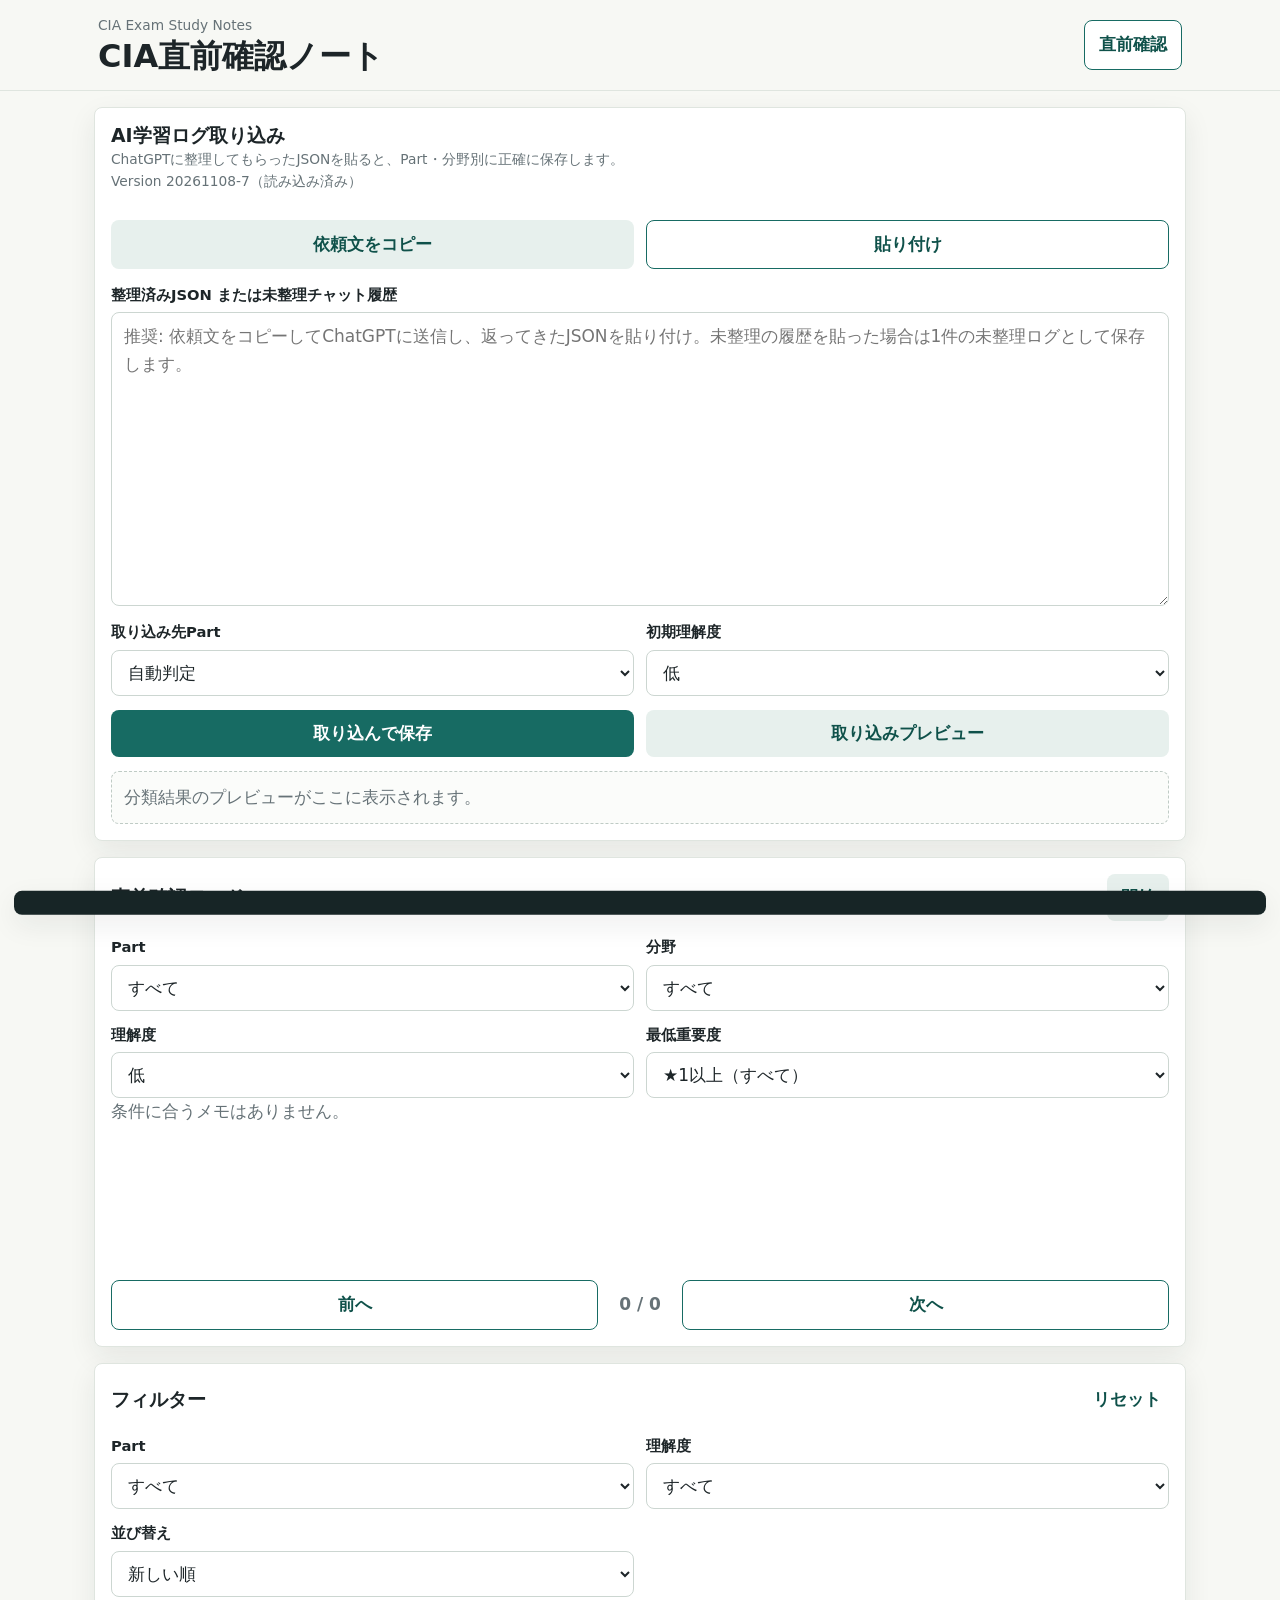
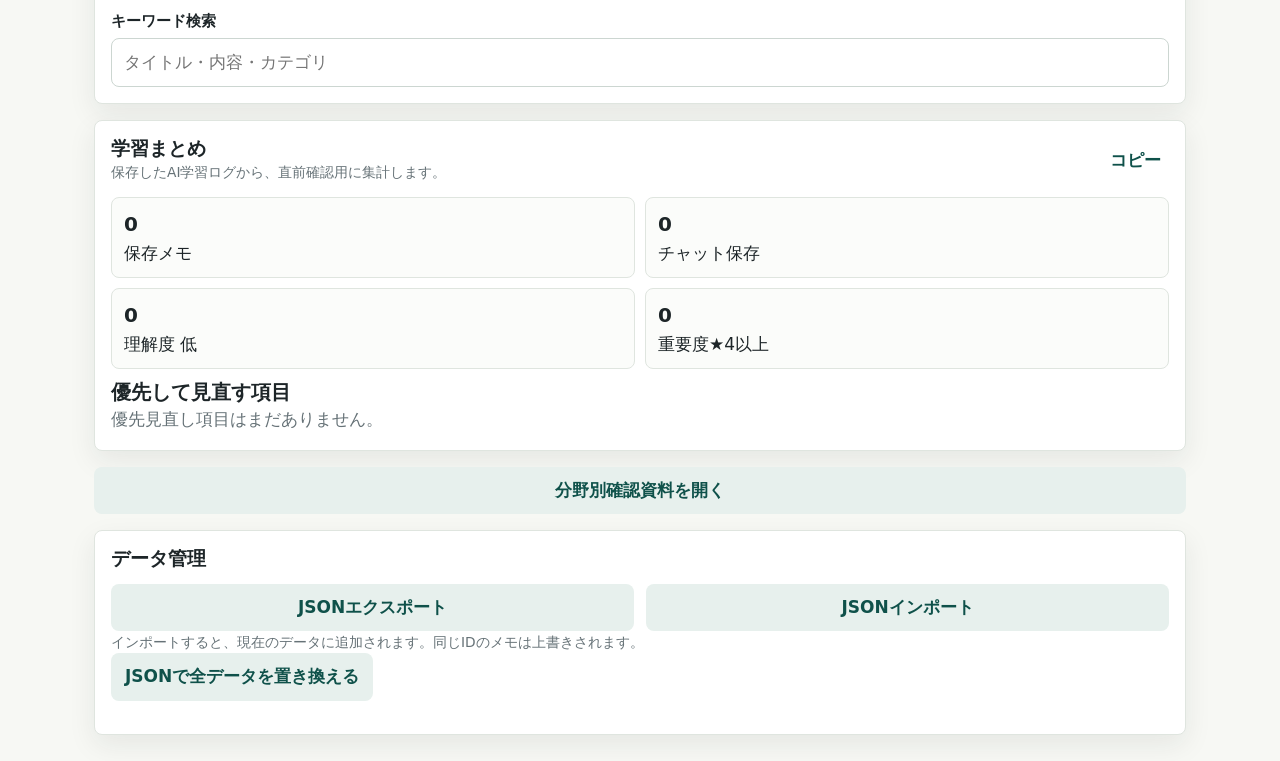
<file: index.html>
<!DOCTYPE html>
<html lang="ja">
<head>
  <meta charset="UTF-8">
  <meta name="viewport" content="width=device-width, initial-scale=1.0, viewport-fit=cover">
  <title>CIA直前確認ノート</title>
  <meta name="theme-color" content="#176b63">
  <meta name="apple-mobile-web-app-capable" content="yes">
  <meta name="apple-mobile-web-app-title" content="CIA直前確認ノート">
  <meta name="apple-mobile-web-app-status-bar-style" content="default">
  <link rel="manifest" href="manifest.webmanifest">
  <link rel="stylesheet" href="style.css?v=20261108-6">
</head>
<body>
  <header class="app-header">
    <div class="header-inner">
      <div>
        <p class="eyebrow">CIA Exam Study Notes</p>
        <h1>CIA直前確認ノート</h1>
      </div>
      <button class="ghost-button" id="quickModeButton" type="button">直前確認</button>
    </div>
  </header>

  <main class="app-shell">
    <section class="panel ai-panel" aria-labelledby="aiImportTitle">
      <div class="section-heading">
        <div>
          <h2 id="aiImportTitle">AI学習ログ取り込み</h2>
          <p class="section-note">ChatGPTに整理してもらったJSONを貼ると、Part・分野別に正確に保存します。</p>
          <p class="section-note" id="appVersion">Version 20261108-7</p>
        </div>
      </div>

      <div class="ai-actions">
        <button class="secondary-button" id="copyPromptButton" type="button">依頼文をコピー</button>
        <button class="ghost-button" id="pasteChatButton" type="button">貼り付け</button>
      </div>

      <label>
        <span>整理済みJSON または未整理チャット履歴</span>
        <textarea id="chatHistory" rows="10" placeholder="推奨: 依頼文をコピーしてChatGPTに送信し、返ってきたJSONを貼り付け。未整理の履歴を貼った場合は1件の未整理ログとして保存します。"></textarea>
      </label>

      <div class="form-row">
        <label>
          <span>取り込み先Part</span>
          <select id="chatPart">
            <option value="auto">自動判定</option>
            <option value="Part1">Part1</option>
            <option value="Part2">Part2</option>
            <option value="Part3">Part3</option>
          </select>
        </label>

        <label>
          <span>初期理解度</span>
          <select id="chatUnderstanding">
            <option value="低" selected>低</option>
            <option value="中">中</option>
            <option value="高">高</option>
          </select>
        </label>
      </div>

      <div class="data-actions">
        <button class="primary-button" id="importChatButton" type="button">取り込んで保存</button>
        <button class="secondary-button" id="previewChatButton" type="button">取り込みプレビュー</button>
      </div>

      <div class="classification-preview" id="classificationPreview">
        <p class="empty-message">分類結果のプレビューがここに表示されます。</p>
      </div>
    </section>

    <section class="panel review-panel" aria-labelledby="reviewTitle">
      <div class="section-heading">
        <div>
          <h2 id="reviewTitle">直前確認モード</h2>
        </div>
        <button class="secondary-button" id="startReviewButton" type="button">開始</button>
      </div>

      <div class="form-row">
        <label><span>Part</span><select id="reviewPart"><option value="all">すべて</option><option value="Part1">Part1</option><option value="Part2">Part2</option><option value="Part3">Part3</option></select></label>
        <label><span>分野</span><select id="reviewCategory"><option value="all">すべて</option></select></label>
        <label><span>理解度</span><select id="reviewUnderstanding"><option value="all">すべて</option><option value="低" selected>低</option><option value="中">中</option><option value="高">高</option></select></label>
        <label><span>最低重要度</span><select id="reviewImportance"><option value="1">★1以上（すべて）</option><option value="2">★2以上</option><option value="3">★3以上</option><option value="4">★4以上</option><option value="5">★5のみ</option></select></label>
      </div>

      <div class="review-card" id="reviewCard">
        <p class="empty-message">確認対象のメモはありません。</p>
      </div>

      <div class="review-actions">
        <button class="ghost-button" id="prevReviewButton" type="button" disabled>前へ</button>
        <span id="reviewCounter">0 / 0</span>
        <button class="ghost-button" id="nextReviewButton" type="button" disabled>次へ</button>
      </div>
    </section>

    <section class="panel" aria-labelledby="filtersTitle">
      <div class="section-heading">
        <h2 id="filtersTitle">フィルター</h2>
        <button class="text-button" id="resetFiltersButton" type="button">リセット</button>
      </div>

      <div class="filters">
        <label>
          <span>Part</span>
          <select id="filterPart">
            <option value="all">すべて</option>
            <option value="Part1">Part1</option>
            <option value="Part2">Part2</option>
            <option value="Part3">Part3</option>
          </select>
        </label>

        <label>
          <span>理解度</span>
          <select id="filterUnderstanding">
            <option value="all">すべて</option>
            <option value="低">低</option>
            <option value="中">中</option>
            <option value="高">高</option>
          </select>
        </label>

        <label>
          <span>並び替え</span>
          <select id="sortOrder">
            <option value="newest">新しい順</option>
            <option value="importanceDesc">重要度が高い順</option>
            <option value="importanceAsc">重要度が低い順</option>
          </select>
        </label>

        <label class="search-field">
          <span>キーワード検索</span>
          <input id="searchKeyword" type="search" placeholder="タイトル・内容・カテゴリ">
        </label>
      </div>
    </section>

    <section class="panel list-panel hidden" aria-labelledby="listTitle">
      <div class="section-heading">
        <div>
          <h2 id="listTitle">メモ一覧</h2>
          <p class="section-note" id="memoCount">0件</p>
        </div>
      </div>
      <div class="memo-grid" id="memoList"></div>
    </section>

    <section class="panel form-panel hidden" aria-labelledby="formTitle">
      <div class="section-heading">
        <h2 id="formTitle">学習メモ編集</h2>
        <button class="text-button hidden" id="cancelEditButton" type="button">編集をやめる</button>
      </div>

      <form id="memoForm">
        <input type="hidden" id="memoId">

        <label>
          <span>タイトル</span>
          <input id="title" type="text" placeholder="例：3線モデルと内部監査の役割" required>
        </label>

        <div class="form-row">
          <label>
            <span>CIA Part</span>
            <select id="part" required>
              <option value="Part1">Part1</option>
              <option value="Part2">Part2</option>
              <option value="Part3">Part3</option>
            </select>
          </label>

          <label>
            <span>カテゴリ</span>
            <input id="category" type="text" placeholder="任意">
          </label>
        </div>

        <label>
          <span>内容メモ</span>
          <textarea id="content" rows="5" placeholder="分からなかった用語・論点・整理したいポイント" required></textarea>
        </label>

        <label>
          <span>試験でのひっかけポイント</span>
          <textarea id="trap" rows="4" placeholder="問題文で迷いやすい表現、選択肢の見分け方など"></textarea>
        </label>

        <div class="form-row">
          <label>
            <span>理解度</span>
            <select id="understanding">
              <option value="低">低</option>
              <option value="中">中</option>
              <option value="高">高</option>
            </select>
          </label>

          <label>
            <span>重要度</span>
            <select id="importance">
              <option value="1">★1</option>
              <option value="2">★2</option>
              <option value="3" selected>★3</option>
              <option value="4">★4</option>
              <option value="5">★5</option>
            </select>
          </label>
        </div>

        <button class="primary-button" type="submit" id="submitButton">更新する</button>
      </form>
    </section>

    <section class="panel summary-panel" aria-labelledby="summaryTitle">
      <div class="section-heading">
        <div>
          <h2 id="summaryTitle">学習まとめ</h2>
          <p class="section-note">保存したAI学習ログから、直前確認用に集計します。</p>
        </div>
        <button class="text-button" id="copySummaryButton" type="button">コピー</button>
      </div>
      <div class="summary-box" id="summaryBox"></div>
    </section>

    <button class="secondary-button" id="toggleGroupedButton" type="button" aria-expanded="false" aria-controls="groupedPanel">分野別確認資料を開く</button>
    <section class="panel grouped-panel hidden" id="groupedPanel" aria-labelledby="groupedTitle">
      <div class="section-heading">
        <div>
          <h2 id="groupedTitle">分野別確認資料</h2>
          <p class="section-note">Partとカテゴリごとに、保存済みログを資料として整理します。</p>
        </div>
        <button class="text-button" id="copyGroupedButton" type="button">コピー</button>
      </div>
      <div class="grouped-notes" id="groupedNotes"></div>
    </section>

    <section class="panel data-panel" aria-labelledby="dataTitle">
      <div class="section-heading">
        <h2 id="dataTitle">データ管理</h2>
      </div>
      <div class="data-actions">
        <button class="secondary-button" id="exportButton" type="button">JSONエクスポート</button>
        <label class="import-button">
          JSONインポート
          <input id="importFile" type="file" accept="application/json,.json">
        </label>
      </div>
      <p class="section-note">インポートすると、現在のデータに追加されます。同じIDのメモは上書きされます。</p>
      <label class="import-button">
        JSONで全データを置き換える
        <input id="replaceFile" type="file" accept="application/json,.json">
      </label>
      <p id="replaceStatus" role="status" aria-live="polite"></p>
    </section>
  </main>

  <div class="toast" id="toast" role="status" aria-live="polite"></div>

  <script src="script.js?v=20261108-7"></script>
</body>
</html>
</file>
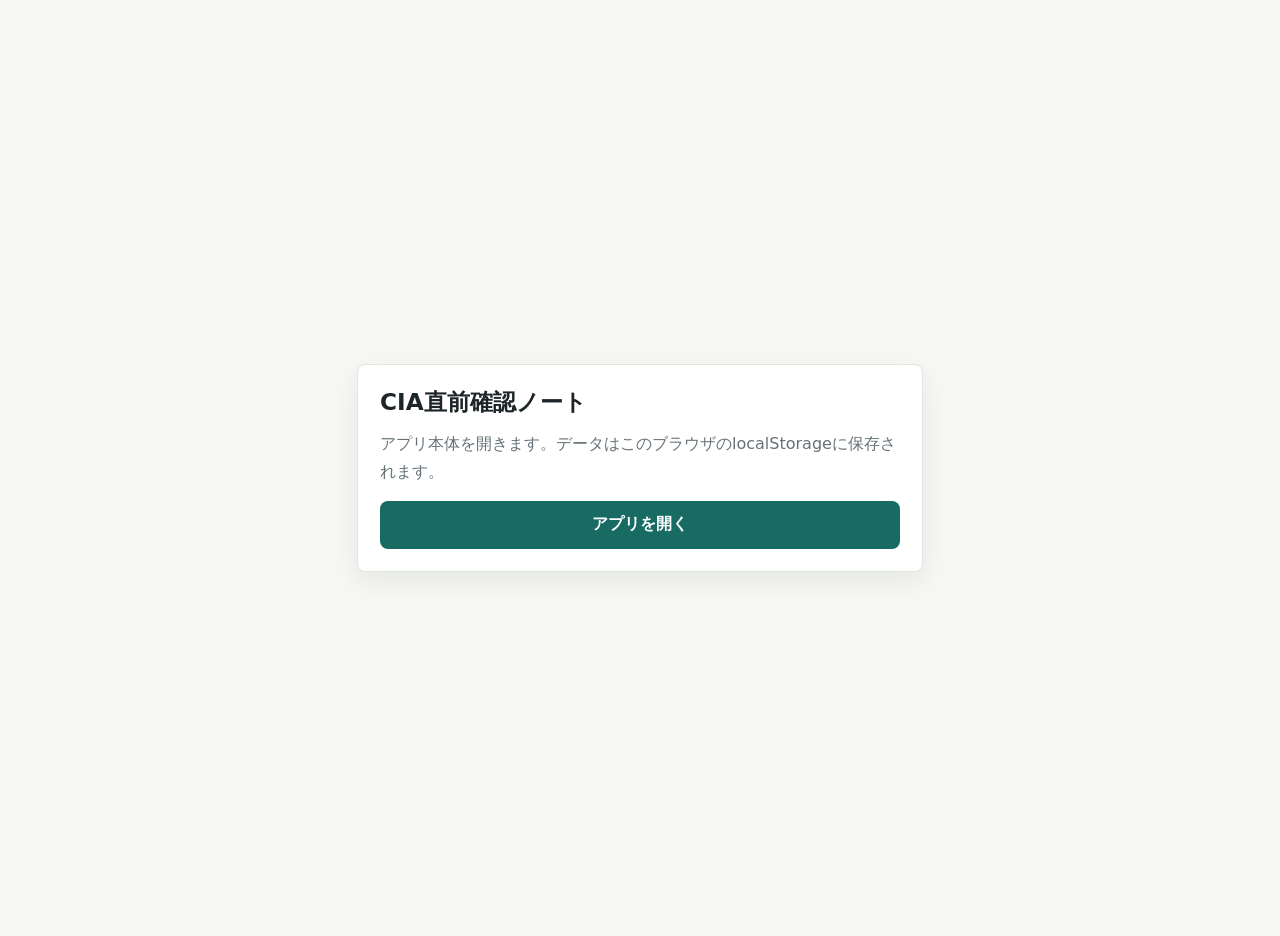
<file: start.html>
<!DOCTYPE html>
<html lang="ja">
<head>
  <meta charset="UTF-8">
  <meta name="viewport" content="width=device-width, initial-scale=1.0">
  <title>CIA直前確認ノートを開く</title>
  <style>
    body {
      margin: 0;
      min-height: 100vh;
      display: grid;
      place-items: center;
      background: #f7f8f4;
      color: #1d2528;
      font-family: system-ui, -apple-system, BlinkMacSystemFont, "Segoe UI", sans-serif;
      padding: 18px;
    }

    main {
      width: min(520px, 100%);
      border: 1px solid #dfe5df;
      border-radius: 8px;
      background: #fff;
      padding: 22px;
      box-shadow: 0 10px 28px rgba(30, 44, 43, 0.08);
    }

    h1 {
      margin: 0 0 12px;
      font-size: 1.45rem;
    }

    p {
      margin: 0 0 16px;
      color: #667277;
      line-height: 1.7;
    }

    a {
      display: inline-flex;
      align-items: center;
      justify-content: center;
      min-height: 48px;
      width: 100%;
      border-radius: 8px;
      background: #176b63;
      color: #fff;
      font-weight: 800;
      text-decoration: none;
    }
  </style>
</head>
<body>
  <main>
    <h1>CIA直前確認ノート</h1>
    <p>アプリ本体を開きます。データはこのブラウザのlocalStorageに保存されます。</p>
    <a href="index.html">アプリを開く</a>
  </main>
</body>
</html>
</file>
<file: style.css>
:root {
  --bg: #f7f8f4;
  --panel: #ffffff;
  --text: #1d2528;
  --muted: #667277;
  --line: #dfe5df;
  --primary: #176b63;
  --primary-dark: #0f514a;
  --accent: #b65b32;
  --warning: #f6df8f;
  --low: #c94747;
  --mid: #b47519;
  --high: #287a4e;
  --shadow: 0 10px 28px rgba(30, 44, 43, 0.08);
}

* {
  box-sizing: border-box;
}

html {
  -webkit-text-size-adjust: 100%;
}

body {
  margin: 0;
  min-height: 100vh;
  background: var(--bg);
  color: var(--text);
  font-family: system-ui, -apple-system, BlinkMacSystemFont, "Segoe UI", sans-serif;
  font-size: 17px;
  line-height: 1.6;
}

button,
input,
select,
textarea {
  font: inherit;
}

button,
select,
input,
textarea {
  border-radius: 8px;
}

button {
  min-height: 46px;
  border: 0;
  cursor: pointer;
  touch-action: manipulation;
}

.app-header {
  position: sticky;
  top: 0;
  z-index: 10;
  background: rgba(247, 248, 244, 0.96);
  border-bottom: 1px solid var(--line);
  backdrop-filter: blur(12px);
}

.header-inner {
  display: flex;
  align-items: center;
  justify-content: space-between;
  gap: 14px;
  width: min(1120px, 100%);
  margin: 0 auto;
  padding: max(14px, env(safe-area-inset-top)) 18px 14px;
}

.eyebrow,
.section-note {
  margin: 0;
  color: var(--muted);
  font-size: 0.86rem;
}

h1,
h2,
h3 {
  margin: 0;
  line-height: 1.25;
  letter-spacing: 0;
}

h1 {
  font-size: clamp(1.35rem, 5vw, 2rem);
}

h2 {
  font-size: 1.18rem;
}

.app-shell {
  display: grid;
  gap: 16px;
  width: min(1120px, 100%);
  margin: 0 auto;
  padding: 16px 14px calc(26px + env(safe-area-inset-bottom));
}

.panel {
  background: var(--panel);
  border: 1px solid var(--line);
  border-radius: 8px;
  box-shadow: var(--shadow);
  padding: 16px;
}

.section-heading {
  display: flex;
  align-items: center;
  justify-content: space-between;
  gap: 12px;
  margin-bottom: 14px;
}

form,
.filters,
.ai-panel {
  display: grid;
  gap: 14px;
}

.form-row,
.filters,
.data-actions,
.ai-actions {
  display: grid;
  grid-template-columns: repeat(2, minmax(0, 1fr));
  gap: 12px;
}

label {
  display: grid;
  gap: 6px;
  min-width: 0;
  color: var(--text);
  font-weight: 700;
}

label span {
  font-size: 0.92rem;
}

input,
select,
textarea {
  width: 100%;
  min-height: 46px;
  border: 1px solid #ccd6d1;
  background: #fff;
  color: var(--text);
  padding: 10px 12px;
  font-weight: 500;
}

textarea {
  resize: vertical;
}

input:focus,
select:focus,
textarea:focus,
button:focus-visible {
  outline: 3px solid rgba(23, 107, 99, 0.25);
  outline-offset: 2px;
}

.primary-button,
.secondary-button,
.ghost-button,
.import-button,
.text-button {
  display: inline-flex;
  align-items: center;
  justify-content: center;
  gap: 8px;
  min-height: 46px;
  padding: 10px 14px;
  border-radius: 8px;
  font-weight: 800;
  text-align: center;
  white-space: nowrap;
}

.primary-button {
  width: 100%;
  background: var(--primary);
  color: #fff;
}

.secondary-button,
.import-button {
  background: #e7f0ed;
  color: var(--primary-dark);
}

.ghost-button {
  border: 1px solid var(--primary);
  background: #fff;
  color: var(--primary-dark);
}

.text-button {
  min-height: 40px;
  background: transparent;
  color: var(--primary-dark);
  padding: 6px 8px;
}

.hidden {
  display: none;
}

.search-field {
  grid-column: 1 / -1;
}

.memo-grid {
  display: grid;
  gap: 12px;
}

.memo-card,
.review-card-inner {
  border: 1px solid var(--line);
  border-left: 6px solid var(--primary);
  border-radius: 8px;
  padding: 14px;
  background: #fff;
}

.memo-card.high-importance,
.review-card-inner.high-importance {
  border-left-color: var(--accent);
  background: #fffaf2;
}

.memo-card-header {
  display: flex;
  align-items: flex-start;
  justify-content: space-between;
  gap: 10px;
}

.memo-title {
  font-size: 1.08rem;
  overflow-wrap: anywhere;
}

.meta-row,
.tag-row {
  display: flex;
  flex-wrap: wrap;
  gap: 8px;
  margin-top: 10px;
}

.tag {
  display: inline-flex;
  align-items: center;
  min-height: 30px;
  border-radius: 999px;
  background: #eef2f0;
  color: #334145;
  padding: 3px 10px;
  font-size: 0.86rem;
  font-weight: 800;
}

.tag.low {
  background: #ffe8e8;
  color: var(--low);
}

.tag.mid {
  background: #fff1d9;
  color: var(--mid);
}

.tag.high {
  background: #e5f4eb;
  color: var(--high);
}

.memo-text {
  margin: 12px 0 0;
  white-space: pre-wrap;
  overflow-wrap: anywhere;
}

.log-box {
  margin-top: 12px;
  border: 1px solid var(--line);
  border-radius: 8px;
  background: #fbfcfa;
  padding: 10px 12px;
}

.log-box summary {
  color: var(--primary-dark);
  cursor: pointer;
  font-weight: 800;
}

.log-box p {
  margin: 10px 0 0;
  white-space: pre-wrap;
  overflow-wrap: anywhere;
}

.classification-preview {
  border: 1px dashed #bfcbc5;
  border-radius: 8px;
  background: #fbfcfa;
  padding: 12px;
}

.preview-item + .preview-item {
  margin-top: 10px;
  padding-top: 10px;
  border-top: 1px solid var(--line);
}

.summary-box {
  display: grid;
  gap: 12px;
}

.summary-stat-grid {
  display: grid;
  grid-template-columns: repeat(2, minmax(0, 1fr));
  gap: 10px;
}

.summary-stat {
  border: 1px solid var(--line);
  border-radius: 8px;
  background: #fbfcfa;
  padding: 10px 12px;
}

.summary-stat strong {
  display: block;
  font-size: 1.25rem;
}

.summary-list {
  margin: 0;
  padding-left: 1.2em;
}

.grouped-notes {
  display: grid;
  gap: 12px;
}

.group-block {
  border: 1px solid var(--line);
  border-radius: 8px;
  background: #fbfcfa;
  padding: 10px 12px;
}

.group-block summary {
  color: var(--primary-dark);
  cursor: pointer;
  font-weight: 900;
}

.group-block summary span {
  color: var(--muted);
  font-size: 0.86rem;
  margin-left: 6px;
}

.group-list {
  display: grid;
  gap: 12px;
  margin: 12px 0 0;
  padding-left: 1.2em;
}

.group-list p {
  margin: 8px 0 0;
  white-space: pre-wrap;
  overflow-wrap: anywhere;
}

.trap-box {
  margin-top: 12px;
  border-radius: 8px;
  background: var(--warning);
  padding: 10px 12px;
}

.trap-box strong {
  display: block;
  margin-bottom: 4px;
}

.card-actions {
  display: grid;
  grid-template-columns: 1fr 1fr;
  gap: 10px;
  margin-top: 14px;
}

.danger-button {
  min-height: 44px;
  border: 1px solid #dfb2b2;
  background: #fff3f3;
  color: #9d2e2e;
  border-radius: 8px;
  font-weight: 800;
}

.empty-message {
  margin: 0;
  color: var(--muted);
}

.review-card {
  min-height: 170px;
}

.review-actions {
  display: grid;
  grid-template-columns: 1fr auto 1fr;
  align-items: center;
  gap: 10px;
  margin-top: 12px;
}

#reviewCounter {
  min-width: 64px;
  color: var(--muted);
  font-weight: 800;
  text-align: center;
}

.understood-button {
  width: 100%;
  margin-top: 14px;
  background: var(--primary);
  color: #fff;
}

.import-button {
  position: relative;
  cursor: pointer;
}

.import-button input {
  position: absolute;
  inset: 0;
  opacity: 0;
  cursor: pointer;
}

.toast {
  position: fixed;
  left: 14px;
  right: 14px;
  bottom: calc(14px + env(safe-area-inset-bottom));
  z-index: 20;
  transform: translateY(120%);
  transition: transform 180ms ease;
  border-radius: 8px;
  background: #172526;
  color: #fff;
  padding: 12px 14px;
  text-align: center;
  font-weight: 800;
  box-shadow: var(--shadow);
}

.toast.show {
  transform: translateY(0);
}

@media (min-width: 860px) {
  .app-shell {
    grid-template-columns: minmax(0, 1fr);
    align-items: start;
  }

  .form-panel,
  .ai-panel,
  .list-panel,
  .summary-panel,
  .grouped-panel {
    grid-column: 1;
  }

  .review-panel,
  .data-panel {
    grid-column: 1;
  }
}

@media (max-width: 640px) {
  body {
    font-size: 16px;
  }

  .header-inner {
    padding-left: 14px;
    padding-right: 14px;
  }

  .form-row,
  .filters,
  .data-actions,
  .ai-actions {
    grid-template-columns: 1fr;
  }

  .panel {
    padding: 14px;
  }

  .memo-card-header {
    display: grid;
  }

  .card-actions {
    grid-template-columns: 1fr;
  }

  .primary-button,
  .secondary-button,
  .ghost-button,
  .import-button {
    width: 100%;
  }

  .summary-stat-grid {
    grid-template-columns: 1fr;
  }
}
</file>
